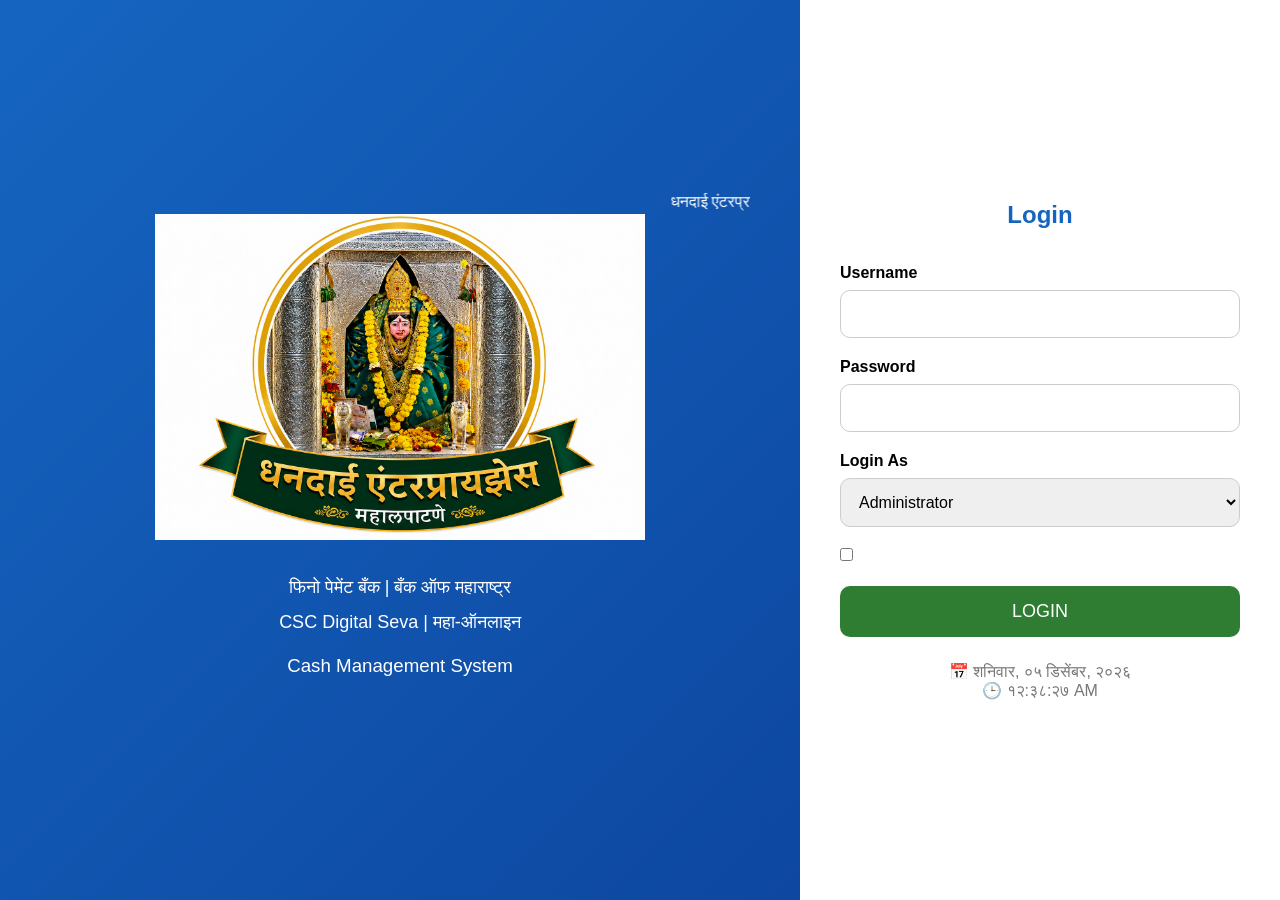
<file: index.html>
<!DOCTYPE html>
<html lang="en">

<head>

    <meta charset="UTF-8">

    <meta name="viewport"
          content="width=device-width, initial-scale=1.0">

    <title>
        DHANADAI ENTERPRISES | Login
    </title>

    <link rel="stylesheet" href="login.css">

    <link rel="stylesheet"
          href="https://cdnjs.cloudflare.com/ajax/libs/font-awesome/6.6.0/css/all.min.css">

</head>

<body>

<body>

<div class="login-container">

    <!-- Left Side -->

    <div class="left-panel">
	<marquee behavior="scroll" direction="left" scrollamount="5" style="color: white">
<strong style="color:white"></strong>
	
            
		धनदाई एंटरप्रायझेस Cash Management System Developed by Swara Software Technology

		</marquee>
        <!-- <img src="images/DhandaiLogo.png" class="logo"> -->
		

	

        

        <img src="images/DhandaiLogo.png"
             class="banner">
			 

        <p>

            फिनो पेमेंट बँक |

            बँक ऑफ  महाराष्ट्र 

       <br>CSC Digital Seva |

         महा-ऑनलाइन 
			<h3>Cash Management System</h3>

        </p>	

    </div>

    <!-- Right Side -->

    <div class="right-panel">

        <form id="loginForm">

            <h2>Login</h2>

            <div class="input-box">

                <label>Username</label>

                <input
                    id="username"
                    type="text">

            </div>

            <div class="input-box">

                <label>Password</label>

                <input
                    id="password"
                    type="password">

            </div>

            <div class="input-box">

                <label>Login As</label>

                <select id="role">

                    <option value="ADMIN">Administrator</option>

                    <option value="BANKING">Banking User</option>

                    <option value="CSC">CSC User</option>

                </select>

            </div>

            <div class="remember">

                <label>

                    <input  id="remember" type="checkbox">

                    Remember Me

                </label>

            </div>

            <button class="login-btn">

                LOGIN

            </button>

           <div id="loginError" class="login-error" style="display:none;"></div>

            <div id="currentDateTime"></div>

        </form>

    </div>


</div>

</body>

    <!-- <div class="login-card"> -->

        <!-- <div class="logo-section"> -->

            <!-- <!-- Replace with your logo --> 
            <!-- <img src="images/logo.png" -->
                 <!-- class="company-logo" -->
                 <!-- alt="Logo"> -->

            <!-- <h1> -->
                <!-- DHANADAI ENTERPRISES -->
            <!-- </h1> -->

            <!-- <p> -->
                <!-- Cash Management System -->
            <!-- </p> -->

            <!-- <span> -->
                <!-- Fino Payment Bank | -->
                <!-- Bank of Maharashtra | -->
                <!-- CSC | -->
                <!-- MahaOnline -->
            <!-- </span> -->

        <!-- </div> -->

        <!-- <form id="loginForm"> -->

            <!-- <div class="input-group"> -->

                <!-- <label> -->

                    <!-- <i class="fa fa-user"></i> -->

                    <!-- Username -->

                <!-- </label> -->

                <!-- <input -->
                        <!-- type="text" -->
                        <!-- id="username" -->
                        <!-- placeholder="Enter Username"> -->

            <!-- </div> -->

            <!-- <div class="input-group"> -->

                <!-- <label> -->

                    <!-- <i class="fa fa-lock"></i> -->

                    <!-- Password -->

                <!-- </label> -->

                <!-- <input -->
                        <!-- type="password" -->
                        <!-- id="password" -->
                        <!-- placeholder="Enter Password"> -->

            <!-- </div> -->

            <!-- <div class="input-group"> -->

                <!-- <label> -->

                    <!-- <i class="fa fa-user-shield"></i> -->

                    <!-- Login As -->

                <!-- </label> -->

                <!-- <select id="role"> -->

                    <!-- <option value="ADMIN"> -->
                        <!-- Administrator -->
                    <!-- </option> -->

                    <!-- <option value="BANKING"> -->
                        <!-- Banking User -->
                    <!-- </option> -->

                    <!-- <option value="CSC"> -->
                        <!-- CSC User -->
                    <!-- </option> -->

                <!-- </select> -->

            <!-- </div> -->

            <!-- <div class="remember"> -->

                <!-- <label> -->

                    <!-- <input -->
                            <!-- type="checkbox" -->
                            <!-- id="remember"> -->

                    <!-- Remember Me -->

                <!-- </label> -->

            <!-- </div> -->

            <!-- <button -->
                    <!-- type="submit" -->
                    <!-- class="login-btn"> -->

                <!-- <i class="fa fa-right-to-bracket"></i> -->

                <!-- LOGIN -->

            <!-- </button> -->

        <!-- </form> -->

        <!-- <div id="loginError" -->
             <!-- class="error-box"> -->

        <!-- </div> -->

        <!-- <div class="login-footer"> -->

            <!-- <p id="currentDateTime"> -->
                <!-- Loading... -->
            <!-- </p> -->

            <!-- <small> -->

                <!-- Version 1.0 -->

            <!-- </small> -->

        <!-- </div> -->

    <!-- </div> -->

<!-- </div> -->

<script src="login.js"></script>

</body>

</html>
</file>
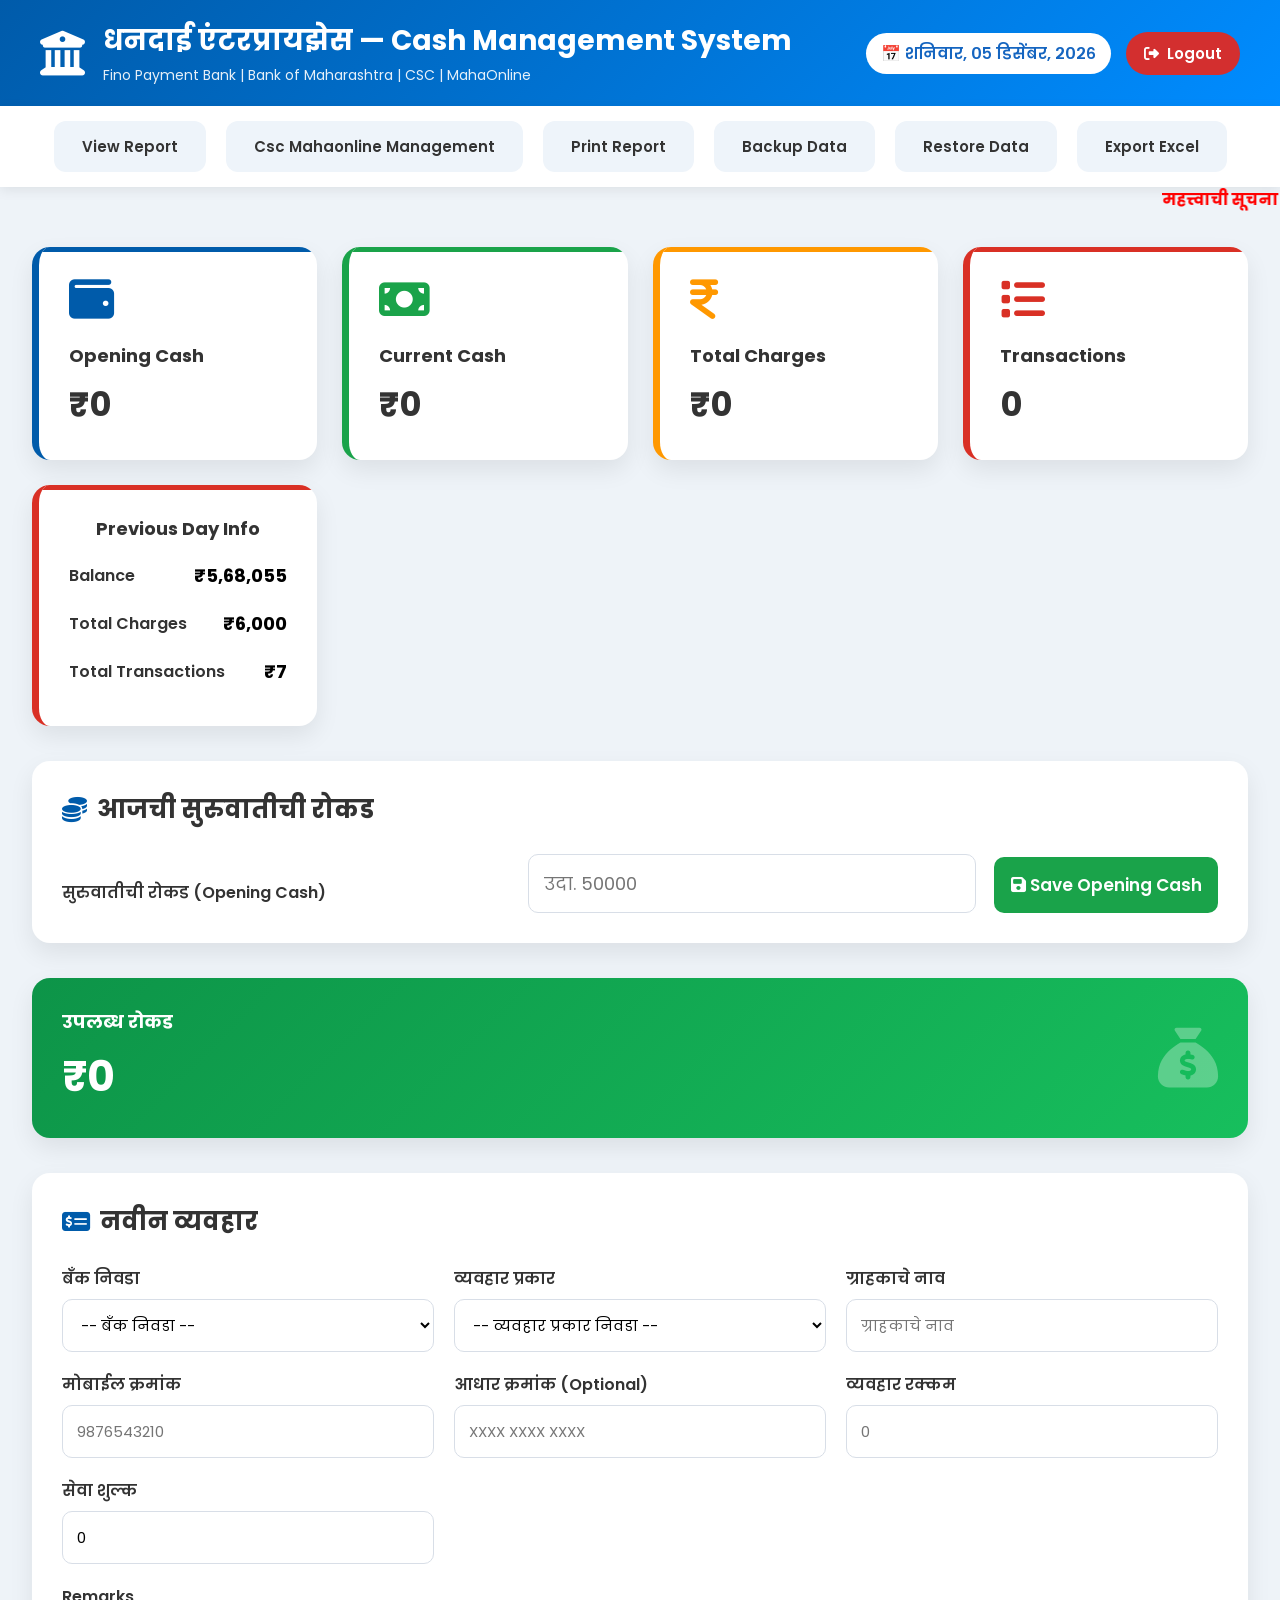
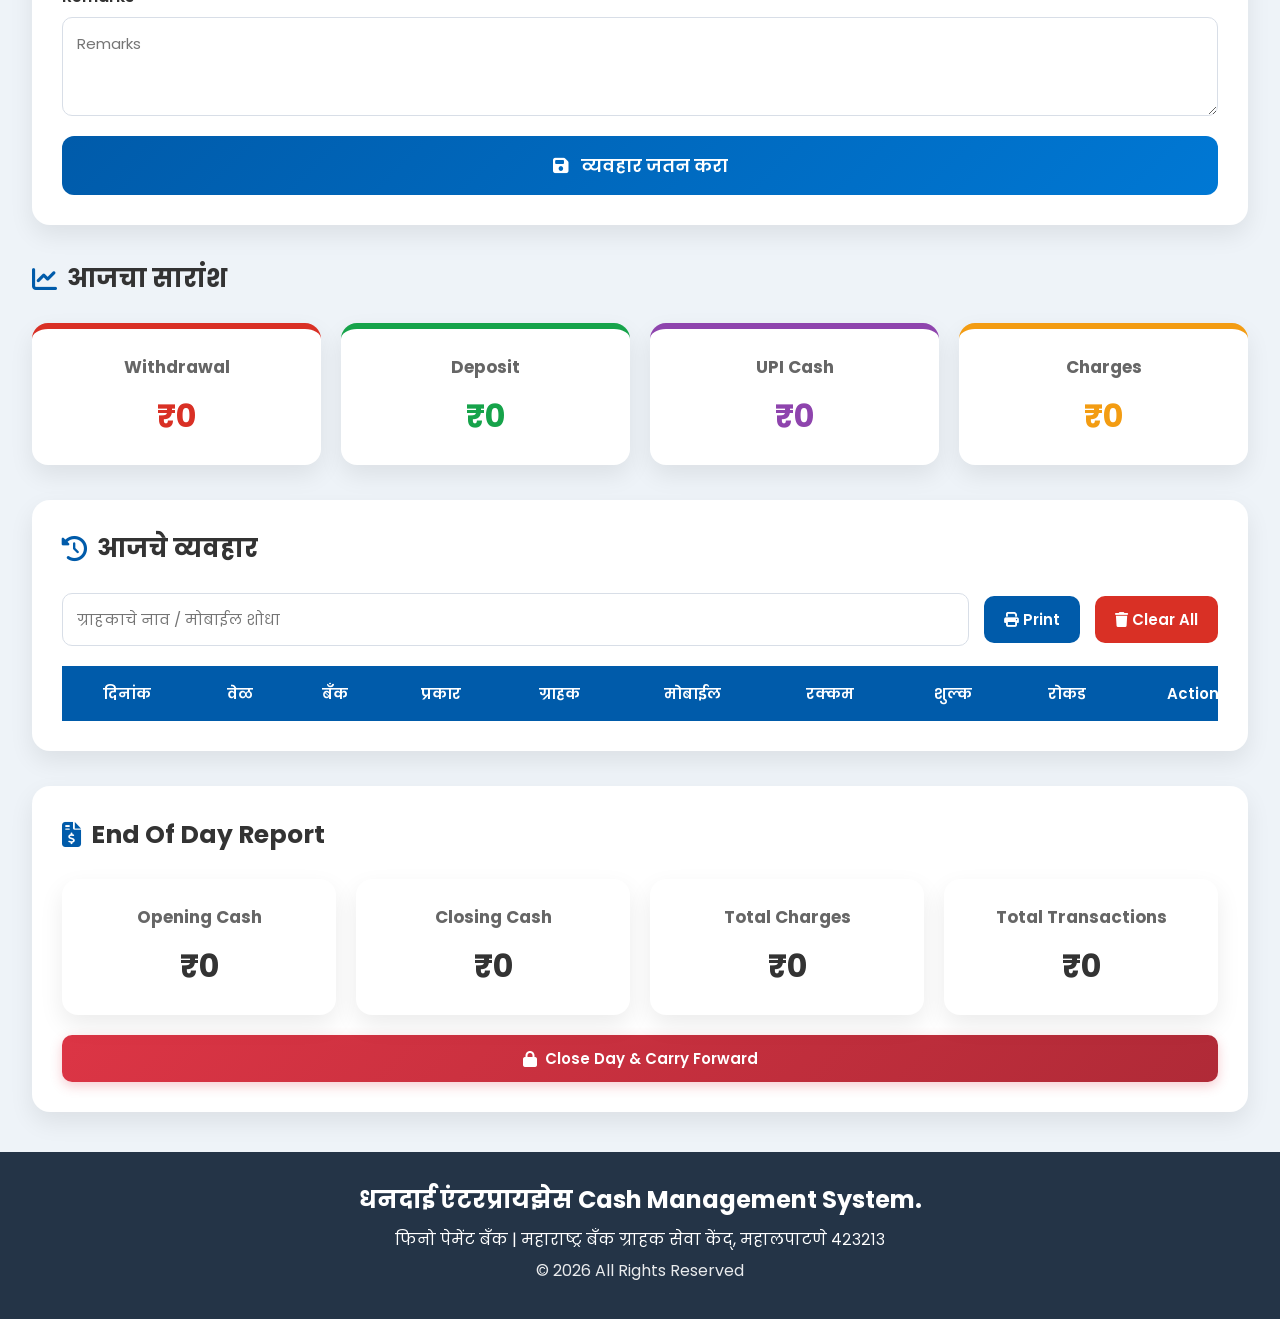
<file: bankTran.html>
<html lang="mr"><head>

    <meta charset="UTF-8">
    <meta http-equiv="X-UA-Compatible" content="IE=edge">

    <meta name="viewport" content="width=device-width, initial-scale=1.0">

    <title>
       
धनदाई एंटरप्रायझेस फिनो पेमेंट बँक Cash Management System
    </title>

    <!-- Font Awesome -->

    <link rel="stylesheet" href="https://cdnjs.cloudflare.com/ajax/libs/font-awesome/6.7.2/css/all.min.css">

    <!-- Google Font -->

    <link rel="preconnect" href="https://fonts.googleapis.com">

    <link rel="preconnect" href="https://fonts.gstatic.com" crossorigin="">

    <link href="https://fonts.googleapis.com/css2?family=Poppins:wght@300;400;500;600;700&amp;display=swap" rel="stylesheet">

    <!-- CSS -->

    <link rel="stylesheet" href="style.css">

</head>

<body>

<!--==============================
        HEADER
================================-->
<header class="top-header">

    <div class="logo">

        <i class="fa-solid fa-building-columns"></i>

        <div>


            <h1>धनदाई एंटरप्रायझेस — Cash Management System</h1>

            <p>Fino Payment Bank | Bank of Maharashtra | CSC | MahaOnline</p>

            <h1>




        </h1></div>

    </div>

    <div class="header-right">

        <span id="todayDate">📅 बुधवार, ०५ ऑगस्ट, २०२६</span>

        <button class="logout-btn" onclick="logout()">

            <i class="fa-solid fa-right-from-bracket"></i>

            Logout

        </button>

    </div>

</header>
<!-- <header class="top-header"> -->

    <!-- <div class="logo"> -->

        <!-- <i class="fa-solid fa-building-columns"></i> -->

        <!-- <div> -->

            <!-- <h1> -->
<!-- धनदाई एंटरप्रायझेस — Daily Cash Management System</h1> -->

            

        <!-- </div> -->

    <!-- </div> -->

    <!-- <div class="header-right"> -->

        <!-- <span id="todayDate"></span> -->
		 <!-- <a href="#" class="logout-btn" onclick="logout()"> -->
        <!-- <i class="fa-solid fa-right-from-bracket"></i> -->
        <!-- Logout -->
    <!-- </a> -->

    <!-- </div> -->

<!-- </header> -->

<!--==============================
        NAVIGATION
================================-->

<nav class="navbar">



<button id="viewReport" onclick="redirectReport()">
View Report
</button>

<button id="cscOnlineBtn" onclick="redirectReportcscMahaonline()">
Csc Mahaonline Management
</button>



<button id="printDailyReport">
Print Report
</button>

   <button id="exportBackup">
    Backup Data
</button>

<button id="importBackupBtn">
    Restore Data
</button>

<input type="file" id="importBackup" accept=".json" style="display:none">


<button id="exportExcel">
    Export Excel
</button>
    <!-- <button class="active"> -->
        <!-- <i class="fa fa-home"></i> -->
        <!-- Dashboard -->
    <!-- </button> -->

    <!-- <button> -->
        <!-- <i class="fa fa-money-bill-wave"></i> -->
        <!-- Transactions -->
    <!-- </button> -->

    <!-- <button> -->
        <!-- <i class="fa fa-chart-column"></i> -->
        <!-- Reports -->
    <!-- </button> -->

    <!-- <button> -->
        <!-- <i class="fa fa-gear"></i> -->
        <!-- Settings -->
    <!-- </button> -->

</nav>

<!--==============================
        DASHBOARD
================================-->
<marquee behavior="scroll" direction="left" scrollamount="5" style="color: red">
<strong style="color:red">महत्त्वाची सूचना 🌾</strong>
	दिवसअखेर (EOD) प्रक्रिया पूर्ण झाल्यानंतर CSC, महाऑनलाइन व बँकिंगमधील सर्व दैनिक व्यवहारांचा बॅकअप घेऊन सुरक्षितरीत्या जतन करावा.
       

		</marquee>
<section class="dashboard">

    <div class="card blue">

        <i class="fa fa-wallet"></i>

        <h3>Opening Cash</h3>

        <h2 id="openingCashCard">₹5,00,000</h2>

    </div>

    <div class="card green">

        <i class="fa fa-money-bill"></i>

        <h3>Current Cash</h3>

        <h2 id="currentCashCard">₹1,39,000</h2>

    </div>

       <!-- <div class="card orange"> -->

        <!-- <i class="fa fa-indian-rupee-sign"></i> -->

        <!-- <h3>Previous Day Total Charges</h3> -->
         <!-- <h1 id="previousDayCharges"> </h1> -->
        <!-- <h2 id="currentChargesCard"> -->
            <!-- ₹0 -->
        <!-- </h2> -->

    <!-- </div> -->
    <div class="card orange">

        <i class="fa fa-indian-rupee-sign"></i>

        <h3>Total Charges</h3>

        <h2 id="chargesCard">₹24,309</h2>

    </div>

    <div class="card red">

        <i class="fa fa-list"></i>

        <h3>Transactions</h3>

        <h2 id="transactionCount">49</h2>

    </div>
	<div class="card red">

    <h3 class="card-title">Previous Day Info</h3>

    <div class="info-row">
        <span class="label">Balance</span>
        <span class="value" id="previousDayCash">₹5,68,055</span>
    </div>

    <div class="info-row">
        <span class="label">Total Charges</span>
        <span class="value" id="carryForwardPrevdayCharges">₹6,000</span>
    </div>

    <div class="info-row">
        <span class="label">Total Transactions</span>
        <span class="value" id="PrevioustransactionCount">₹7</span>
    </div>

</div>
	 <!-- <div class="card red"> -->
        <!-- <span>Previous Day </span> -->
        <!-- Balance <h1 id="previousDayCash"> </h1> -->
       <!-- <br> -->
		<!-- <span>charges</span> -->
        <!-- <h1 id="previousDayCharges"> </h1> -->
        <!-- <h3>total Transactions</h3> -->

        <!-- <h2 id="PrevioustransactionCount"> -->
            <!-- 0 -->
        <!-- </h2> -->

    <!-- </div> -->

</section>

<!--==============================
        OPENING CASH
================================-->

<section class="opening-section">

    <div class="section-title">

        <i class="fa fa-coins"></i>

        <h2>
            आजची सुरुवातीची रोकड
        </h2>
		<!-- <div class="card"> -->
    <!-- <h3>मागील दिवसाची शिल्लक</h3> -->
    <!-- <h2 id="previousDayCash">₹0</h2> -->
<!-- </div>	 -->

    </div>

    <div class="opening-box">

      

        <!-- <input -->
            <!-- <!-- type="number" -->
            <!-- id="updateCash" -->
            <!-- placeholder=" update cashउदा. 50000">  -->
        <label>

            सुरुवातीची रोकड (Opening Cash)

        </label>

        <input type="number" id="openingCash" placeholder="उदा. 50000">

        <button id="saveOpeningCash">

            <i class="fa fa-save"></i>

            Save Opening Cash

        </button>

    </div>
	


</section>

<!--==============================
        LIVE CASH STATUS
================================-->

<section class="cash-status">

    <div class="status-box">

        <div>

            <h3>

                उपलब्ध रोकड

            </h3>

            <h1 id="liveCash">₹1,39,000</h1>

        </div>

        <i class="fa fa-sack-dollar"></i>

    </div>

</section>

<!--==============================
    NEXT PART STARTS HERE
    Transaction Form
================================-->
<!-- ===================================================
        TRANSACTION ENTRY
==================================================== -->

<section class="transaction-section">

    <div class="section-title">
        <i class="fa-solid fa-money-check-dollar"></i>
        <h2>नवीन व्यवहार</h2>
    </div>
	<div id="errorBox" class="error-box" style="display:none;"></div>
   <form id="application-form" novalidate="">
    <div class="transaction-form">

        <!-- Bank -->

        <div class="form-group">

            <label>
                बँक निवडा
            </label>

            <select id="bank" required="">
                 <option value="">-- बँक निवडा --</option>
                <option value="FINO">
                    Fino Payment Bank
                </option>

                <option value="BOM">
                    Bank of Maharashtra
                </option>	

            </select>

        </div>

        <!-- Transaction Type -->

        <div class="form-group">

            <label>

                व्यवहार प्रकार

            </label>

            <select id="transactionType" required="">

              <option value="">-- व्यवहार प्रकार निवडा --</option>
                <option value="withdrawal">
                    AEPS Withdrawal
                </option>

                <option value="deposit">
                    AEPS Deposit
                </option>

                <option value="upi">
                    UPI / PhonePe Cash
                </option>

                <option value="cashin">
                    Cash Deposit
                </option>

                <option value="cashout">
                    Cash Withdrawal
                </option>

            </select>

        </div>

        <!-- Customer Name -->

        <div class="form-group">

            <label>

                ग्राहकाचे नाव

            </label>

            <input type="text" id="customerName" placeholder="ग्राहकाचे नाव">

        </div>

        <!-- Mobile -->

        <div class="form-group">

            <label>

                मोबाईल क्रमांक

            </label>

            <input type="text" id="mobile" maxlength="10" placeholder="9876543210">

        </div>

        <!-- Aadhaar -->

        <div class="form-group">

            <label>

                आधार क्रमांक (Optional)

            </label>

            <input required="" type="text" id="aadhaar" maxlength="12" placeholder="XXXX XXXX XXXX">

        </div>

        <!-- Amount -->

        <div class="form-group">

            <label>

                व्यवहार रक्कम

            </label>

            <input type="number" id="amount" placeholder="0" required="">

        </div>

        <!-- Charge -->

        <div class="form-group">

            <label>

                सेवा शुल्क

            </label>

            <input type="number" id="charge" readonly="" value="0">

        </div>

        <!-- Remarks -->

        <div class="form-group full-width">

            <label>

                Remarks

            </label>

            <textarea id="remarks" rows="3" placeholder="Remarks"></textarea>

        </div>

        <!-- Save -->

        <div class="form-group full-width">

            <button id="saveTransactions">

                <i class="fa-solid fa-floppy-disk"></i>

                व्यवहार जतन करा

            </button>

        </div>

    </div>
</form>
</section>

<!-- ===================================================
        TODAY SUMMARY
==================================================== -->

<section class="summary-section">

    <div class="section-title">

        <i class="fa-solid fa-chart-line"></i>

        <h2>

            आजचा सारांश

        </h2>

    </div>

    <div class="summary-grid">

        <div class="summary-card withdrawal">

            <h4>

                Withdrawal

            </h4>

            <h2 id="totalWithdrawal">₹7,54,755</h2>

        </div>

        <div class="summary-card deposit">

            <h4>

                Deposit

            </h4>

            <h2 id="totalDeposit">₹7,66,805</h2>

        </div>

        <div class="summary-card upi">

            <h4>

                UPI Cash

            </h4>

            <h2 id="totalUPI">₹2,37,305</h2>

        </div>

        <div class="summary-card charges">

            <h4>

                Charges

            </h4>

            <h2 id="totalCharges">₹24,309</h2>

        </div>

    </div>

</section>

<!-- ===================================================
        PART 1C STARTS BELOW
        Transaction History
==================================================== -->
<!-- ===================================================
        TRANSACTION HISTORY
==================================================== -->

<section class="history-section">

    <div class="section-title">

        <i class="fa-solid fa-clock-rotate-left"></i>

        <h2>आजचे व्यवहार</h2>

    </div>

    <div class="table-actions">

        <input type="text" id="searchTransaction" placeholder="ग्राहकाचे नाव / मोबाईल शोधा">

        <button id="printReport">
            <i class="fa fa-print"></i>
            Print
        </button>

        <button id="clearTransactions">
            <i class="fa fa-trash"></i>
            Clear All
        </button>

    </div>

    <div class="table-responsive">

        <table id="transactionTable">

            <thead>

                <tr>

                     <th>दिनांक </th>
                    <th>वेळ</th>

                    <th>बँक</th>

                    <th>प्रकार</th>

                    <th>ग्राहक</th>

                    <th>मोबाईल</th>

                    <th>रक्कम</th>

                    <th>शुल्क</th>

                    <th>रोकड</th>

                    <th>Action</th>

                </tr>

            </thead>

            <tbody id="transactionBody"><tr>



<td>

31-07-2026

</td>
<td>

९:०९:०९ PM

</td>


<td>

<span class="badge badge-bom">

Bank of Maharashtra

</span>

</td>



<td>

Cash In

</td>



<td>

sandeep

</td>



<td>

8555555555

</td>



<td>

₹20,000

</td>



<td>

₹200

</td>



<td class="balance">

₹5,20,000

</td>


<td>

<button class="action-btn edit-btn" onclick="editTransaction(0)" disabled="">

    <i class="fa fa-edit"></i>

</button>

<button class="action-btn delete-btn" onclick="deleteTransaction(0)" disabled="">

    <i class="fa fa-trash"></i>

</button>

</td>


</tr><tr>



<td>

31-07-2026

</td>
<td>

९:०९:३७ PM

</td>


<td>

<span class="badge badge-bom">

Bank of Maharashtra

</span>

</td>



<td>

AEPS Withdrawal

</td>



<td>

sonali

</td>



<td>

8755555555

</td>



<td>

₹45,000

</td>



<td>

₹450

</td>



<td class="balance">

₹4,75,000

</td>


<td>

<button class="action-btn edit-btn" onclick="editTransaction(1)" disabled="">

    <i class="fa fa-edit"></i>

</button>

<button class="action-btn delete-btn" onclick="deleteTransaction(1)" disabled="">

    <i class="fa fa-trash"></i>

</button>

</td>


</tr><tr>



<td>

31-07-2026

</td>
<td>

९:११:३६ PM

</td>


<td>

<span class="badge badge-fino">

Fino Payment Bank

</span>

</td>



<td>

UPI Cash

</td>



<td>

test

</td>



<td>

7555555555

</td>



<td>

₹35,000

</td>



<td>

₹350

</td>



<td class="balance">

₹4,40,000

</td>


<td>

<button class="action-btn edit-btn" onclick="editTransaction(2)" disabled="">

    <i class="fa fa-edit"></i>

</button>

<button class="action-btn delete-btn" onclick="deleteTransaction(2)" disabled="">

    <i class="fa fa-trash"></i>

</button>

</td>


</tr><tr>



<td>

31-07-2026

</td>
<td>

१२:१८:३७ AM

</td>


<td>

<span class="badge badge-fino">

Fino Payment Bank

</span>

</td>



<td>

AEPS Withdrawal

</td>



<td>

kk

</td>



<td>

5555555555

</td>



<td>

₹5,000

</td>



<td>

₹50

</td>



<td class="balance">

₹4,35,000

</td>


<td>

<button class="action-btn edit-btn" onclick="editTransaction(3)" disabled="">

    <i class="fa fa-edit"></i>

</button>

<button class="action-btn delete-btn" onclick="deleteTransaction(3)" disabled="">

    <i class="fa fa-trash"></i>

</button>

</td>


</tr><tr>



<td>

31-07-2026

</td>
<td>

१२:१८:५७ AM

</td>


<td>

<span class="badge badge-bom">

Bank of Maharashtra

</span>

</td>



<td>

AEPS Withdrawal

</td>



<td>

kiran

</td>



<td>

8888888888

</td>



<td>

₹15,000

</td>



<td>

₹150

</td>



<td class="balance">

₹4,20,000

</td>


<td>

<button class="action-btn edit-btn" onclick="editTransaction(4)" disabled="">

    <i class="fa fa-edit"></i>

</button>

<button class="action-btn delete-btn" onclick="deleteTransaction(4)" disabled="">

    <i class="fa fa-trash"></i>

</button>

</td>


</tr><tr>



<td>

31-07-2026

</td>
<td>

१२:२५:५८ AM

</td>


<td>

<span class="badge badge-bom">

Bank of Maharashtra

</span>

</td>



<td>

AEPS Withdrawal

</td>



<td>

kirank

</td>



<td>

8555555555

</td>



<td>

₹45,000

</td>



<td>

₹450

</td>



<td class="balance">

₹3,75,000

</td>


<td>

<button class="action-btn edit-btn" onclick="editTransaction(5)" disabled="">

    <i class="fa fa-edit"></i>

</button>

<button class="action-btn delete-btn" onclick="deleteTransaction(5)" disabled="">

    <i class="fa fa-trash"></i>

</button>

</td>


</tr><tr>



<td>

31-07-2026

</td>
<td>

१२:३२:१३ AM

</td>


<td>

<span class="badge badge-fino">

Fino Payment Bank

</span>

</td>



<td>

AEPS Withdrawal

</td>



<td>

hhh

</td>



<td>

6888888888

</td>



<td>

₹50,000

</td>



<td>

₹500

</td>



<td class="balance">

₹3,25,000

</td>


<td>

<button class="action-btn edit-btn" onclick="editTransaction(6)" disabled="">

    <i class="fa fa-edit"></i>

</button>

<button class="action-btn delete-btn" onclick="deleteTransaction(6)" disabled="">

    <i class="fa fa-trash"></i>

</button>

</td>


</tr><tr>



<td>

01-08-2026

</td>
<td>

१२:३८:१० AM

</td>


<td>

<span class="badge badge-bom">

Bank of Maharashtra

</span>

</td>



<td>

AEPS Withdrawal

</td>



<td>

kiran

</td>



<td>

8555555555

</td>



<td>

₹25,000

</td>



<td>

₹250

</td>



<td class="balance">

₹3,00,000

</td>


<td>

<button class="action-btn edit-btn" onclick="editTransaction(7)" disabled="">

    <i class="fa fa-edit"></i>

</button>

<button class="action-btn delete-btn" onclick="deleteTransaction(7)" disabled="">

    <i class="fa fa-trash"></i>

</button>

</td>


</tr><tr>



<td>

01-08-2026

</td>
<td>

१२:४०:३० AM

</td>


<td>

<span class="badge badge-bom">

Bank of Maharashtra

</span>

</td>



<td>

AEPS Deposit

</td>



<td>

kran

</td>



<td>

5555555555

</td>



<td>

₹16,000

</td>



<td>

₹150

</td>



<td class="balance">

₹3,16,000

</td>


<td>

<button class="action-btn edit-btn" onclick="editTransaction(8)" disabled="">

    <i class="fa fa-edit"></i>

</button>

<button class="action-btn delete-btn" onclick="deleteTransaction(8)" disabled="">

    <i class="fa fa-trash"></i>

</button>

</td>


</tr><tr>



<td>

01-08-2026

</td>
<td>

१२:४२:४९ AM

</td>


<td>

<span class="badge badge-fino">

Fino Payment Bank

</span>

</td>



<td>

AEPS Withdrawal

</td>



<td>

sonali

</td>



<td>

4444444444

</td>



<td>

₹1,50,000

</td>



<td>

₹1,500

</td>



<td class="balance">

₹1,66,000

</td>


<td>

<button class="action-btn edit-btn" onclick="editTransaction(9)" disabled="">

    <i class="fa fa-edit"></i>

</button>

<button class="action-btn delete-btn" onclick="deleteTransaction(9)" disabled="">

    <i class="fa fa-trash"></i>

</button>

</td>


</tr><tr>



<td>

01-08-2026

</td>
<td>

१:०५:५६ AM

</td>


<td>

<span class="badge badge-fino">

Fino Payment Bank

</span>

</td>



<td>

AEPS Withdrawal

</td>



<td>

-

</td>



<td>

-

</td>



<td>

₹45,000

</td>



<td>

₹450

</td>



<td class="balance">

₹1,21,000

</td>


<td>

<button class="action-btn edit-btn" onclick="editTransaction(10)" disabled="">

    <i class="fa fa-edit"></i>

</button>

<button class="action-btn delete-btn" onclick="deleteTransaction(10)" disabled="">

    <i class="fa fa-trash"></i>

</button>

</td>


</tr><tr>



<td>

01-08-2026

</td>
<td>

१:११:२६ AM

</td>


<td>

<span class="badge badge-fino">

Fino Payment Bank

</span>

</td>



<td>

AEPS Withdrawal

</td>



<td>

-

</td>



<td>

-

</td>



<td>

₹12,000

</td>



<td>

₹120

</td>



<td class="balance">

₹1,09,000

</td>


<td>

<button class="action-btn edit-btn" onclick="editTransaction(11)" disabled="">

    <i class="fa fa-edit"></i>

</button>

<button class="action-btn delete-btn" onclick="deleteTransaction(11)" disabled="">

    <i class="fa fa-trash"></i>

</button>

</td>


</tr><tr>



<td>

01-08-2026

</td>
<td>

१:५१:१७ AM

</td>


<td>

<span class="badge badge-fino">

Fino Payment Bank

</span>

</td>



<td>

Cash In

</td>



<td>

-

</td>



<td>

-

</td>



<td>

₹15,005

</td>



<td>

₹150

</td>



<td class="balance">

₹1,24,005

</td>


<td>

<button class="action-btn edit-btn" onclick="editTransaction(12)" disabled="">

    <i class="fa fa-edit"></i>

</button>

<button class="action-btn delete-btn" onclick="deleteTransaction(12)" disabled="">

    <i class="fa fa-trash"></i>

</button>

</td>


</tr><tr>



<td>

01-08-2026

</td>
<td>

२:२२:५० AM

</td>


<td>

<span class="badge badge-fino">

Fino Payment Bank

</span>

</td>



<td>

AEPS Withdrawal

</td>



<td>

fdfdf

</td>



<td>

-

</td>



<td>

₹1,500

</td>



<td>

₹15

</td>



<td class="balance">

₹1,22,505

</td>


<td>

<button class="action-btn edit-btn" onclick="editTransaction(13)" disabled="">

    <i class="fa fa-edit"></i>

</button>

<button class="action-btn delete-btn" onclick="deleteTransaction(13)" disabled="">

    <i class="fa fa-trash"></i>

</button>

</td>


</tr><tr>



<td>

01-08-2026

</td>
<td>

१२:३९:५६ PM

</td>


<td>

<span class="badge badge-fino">

Fino Payment Bank

</span>

</td>



<td>

AEPS Deposit

</td>



<td>

kiran

</td>



<td>

8888888888

</td>



<td>

₹50,000

</td>



<td>

₹500

</td>



<td class="balance">

₹1,72,505

</td>


<td>

<button class="action-btn edit-btn" onclick="editTransaction(14)" disabled="">

    <i class="fa fa-edit"></i>

</button>

<button class="action-btn delete-btn" onclick="deleteTransaction(14)" disabled="">

    <i class="fa fa-trash"></i>

</button>

</td>


</tr><tr>



<td>

01-08-2026

</td>
<td>

२:४१:२६ PM

</td>


<td>

<span class="badge badge-fino">

Fino Payment Bank

</span>

</td>



<td>

AEPS Withdrawal

</td>



<td>

kirsn

</td>



<td>

8888888888

</td>



<td>

₹50,000

</td>



<td>

₹500

</td>



<td class="balance">

₹1,22,505

</td>


<td>

<button class="action-btn edit-btn" onclick="editTransaction(15)" disabled="">

    <i class="fa fa-edit"></i>

</button>

<button class="action-btn delete-btn" onclick="deleteTransaction(15)" disabled="">

    <i class="fa fa-trash"></i>

</button>

</td>


</tr><tr>



<td>

01-08-2026

</td>
<td>

२:४३:०१ PM

</td>


<td>

<span class="badge badge-fino">

Fino Payment Bank

</span>

</td>



<td>

AEPS Deposit

</td>



<td>

-

</td>



<td>

-

</td>



<td>

₹4,93,000

</td>



<td>

₹4,930

</td>



<td class="balance">

₹6,15,505

</td>


<td>

<button class="action-btn edit-btn" onclick="editTransaction(16)" disabled="">

    <i class="fa fa-edit"></i>

</button>

<button class="action-btn delete-btn" onclick="deleteTransaction(16)" disabled="">

    <i class="fa fa-trash"></i>

</button>

</td>


</tr><tr>



<td>

01-08-2026

</td>
<td>

२:४९:२७ PM

</td>


<td>

<span class="badge badge-fino">

Fino Payment Bank

</span>

</td>



<td>

AEPS Withdrawal

</td>



<td>

sonali

</td>



<td>

5555555555

</td>



<td>

₹50,000

</td>



<td>

₹500

</td>



<td class="balance">

₹5,65,505

</td>


<td>

<button class="action-btn edit-btn" onclick="editTransaction(17)" disabled="">

    <i class="fa fa-edit"></i>

</button>

<button class="action-btn delete-btn" onclick="deleteTransaction(17)" disabled="">

    <i class="fa fa-trash"></i>

</button>

</td>


</tr><tr>



<td>

01-08-2026

</td>
<td>

२:५०:०३ PM

</td>


<td>

<span class="badge badge-fino">

Fino Payment Bank

</span>

</td>



<td>

AEPS Deposit

</td>



<td>

-

</td>



<td>

-

</td>



<td>

₹1,00,000

</td>



<td>

₹1,000

</td>



<td class="balance">

₹6,65,505

</td>


<td>

<button class="action-btn edit-btn" onclick="editTransaction(18)" disabled="">

    <i class="fa fa-edit"></i>

</button>

<button class="action-btn delete-btn" onclick="deleteTransaction(18)" disabled="">

    <i class="fa fa-trash"></i>

</button>

</td>


</tr><tr>



<td>

01-08-2026

</td>
<td>

११:३०:२५ PM

</td>


<td>

<span class="badge badge-fino">

Fino Payment Bank

</span>

</td>



<td>

AEPS Withdrawal

</td>



<td>

-

</td>



<td>

-

</td>



<td>

₹45,000

</td>



<td>

₹450

</td>



<td class="balance">

₹6,20,505

</td>


<td>

<button class="action-btn edit-btn" onclick="editTransaction(19)" disabled="">

    <i class="fa fa-edit"></i>

</button>

<button class="action-btn delete-btn" onclick="deleteTransaction(19)" disabled="">

    <i class="fa fa-trash"></i>

</button>

</td>


</tr><tr>



<td>

02-08-2026

</td>
<td>

१:२४:२६ AM

</td>


<td>

<span class="badge badge-fino">

Fino Payment Bank

</span>

</td>



<td>

AEPS Withdrawal

</td>



<td>

kiran

</td>



<td>

8555555555

</td>



<td>

₹5,000

</td>



<td>

₹50

</td>



<td class="balance">

₹6,15,505

</td>


<td>

<button class="action-btn edit-btn" onclick="editTransaction(20)" disabled="">

    <i class="fa fa-edit"></i>

</button>

<button class="action-btn delete-btn" onclick="deleteTransaction(20)" disabled="">

    <i class="fa fa-trash"></i>

</button>

</td>


</tr><tr>



<td>

02-08-2026

</td>
<td>

१:२४:४१ AM

</td>


<td>

<span class="badge badge-bom">

Bank of Maharashtra

</span>

</td>



<td>

AEPS Deposit

</td>



<td>

sonali

</td>



<td>

4444444444

</td>



<td>

₹2,500

</td>



<td>

₹25

</td>



<td class="balance">

₹6,18,005

</td>


<td>

<button class="action-btn edit-btn" onclick="editTransaction(21)" disabled="">

    <i class="fa fa-edit"></i>

</button>

<button class="action-btn delete-btn" onclick="deleteTransaction(21)" disabled="">

    <i class="fa fa-trash"></i>

</button>

</td>


</tr><tr>



<td>

03-08-2026

</td>
<td>

४:०१:०९ PM

</td>


<td>

<span class="badge badge-fino">

Fino Payment Bank

</span>

</td>



<td>

AEPS Withdrawal

</td>



<td>

kiran

</td>



<td>

9555555555

</td>



<td>

₹10,000

</td>



<td>

₹100

</td>



<td class="balance">

₹6,08,005

</td>


<td>

<button class="action-btn edit-btn" onclick="editTransaction(22)" disabled="">

    <i class="fa fa-edit"></i>

</button>

<button class="action-btn delete-btn" onclick="deleteTransaction(22)" disabled="">

    <i class="fa fa-trash"></i>

</button>

</td>


</tr><tr>



<td>

03-08-2026

</td>
<td>

४:०८:१३ PM

</td>


<td>

<span class="badge badge-fino">

Fino Payment Bank

</span>

</td>



<td>

AEPS Withdrawal

</td>



<td>

pavankk

</td>



<td>

9555555555

</td>



<td>

₹50,000

</td>



<td>

₹500

</td>



<td class="balance">

₹5,58,005

</td>


<td>

<button class="action-btn edit-btn" onclick="editTransaction(23)" disabled="">

    <i class="fa fa-edit"></i>

</button>

<button class="action-btn delete-btn" onclick="deleteTransaction(23)" disabled="">

    <i class="fa fa-trash"></i>

</button>

</td>


</tr><tr>



<td>

03-08-2026

</td>
<td>

४:०९:०८ PM

</td>


<td>

<span class="badge badge-fino">

Fino Payment Bank

</span>

</td>



<td>

AEPS Deposit

</td>



<td>

sachin

</td>



<td>

8555555555

</td>



<td>

₹5,000

</td>



<td>

₹50

</td>



<td class="balance">

₹5,63,005

</td>


<td>

<button class="action-btn edit-btn" onclick="editTransaction(24)" disabled="">

    <i class="fa fa-edit"></i>

</button>

<button class="action-btn delete-btn" onclick="deleteTransaction(24)" disabled="">

    <i class="fa fa-trash"></i>

</button>

</td>


</tr><tr>



<td>

03-08-2026

</td>
<td>

४:१२:४८ PM

</td>


<td>

<span class="badge badge-fino">

Fino Payment Bank

</span>

</td>



<td>

AEPS Deposit

</td>



<td>

sachin

</td>



<td>

5555555555

</td>



<td>

₹50,000

</td>



<td>

₹500

</td>



<td class="balance">

₹6,13,005

</td>


<td>

<button class="action-btn edit-btn" onclick="editTransaction(25)" disabled="">

    <i class="fa fa-edit"></i>

</button>

<button class="action-btn delete-btn" onclick="deleteTransaction(25)" disabled="">

    <i class="fa fa-trash"></i>

</button>

</td>


</tr><tr>



<td>

03-08-2026

</td>
<td>

४:३८:३६ PM

</td>


<td>

<span class="badge badge-bom">

Bank of Maharashtra

</span>

</td>



<td>

Cash In

</td>



<td>

kiyash

</td>



<td>

9555555555

</td>



<td>

₹5,000

</td>



<td>

₹50

</td>



<td class="balance">

₹6,18,005

</td>


<td>

<button class="action-btn edit-btn" onclick="editTransaction(26)" disabled="">

    <i class="fa fa-edit"></i>

</button>

<button class="action-btn delete-btn" onclick="deleteTransaction(26)" disabled="">

    <i class="fa fa-trash"></i>

</button>

</td>


</tr><tr>



<td>

03-08-2026

</td>
<td>

४:३९:२३ PM

</td>


<td>

<span class="badge badge-bom">

Bank of Maharashtra

</span>

</td>



<td>

Cash In

</td>



<td>

-

</td>



<td>

-

</td>



<td>

₹75,000

</td>



<td>

₹750

</td>



<td class="balance">

₹6,93,005

</td>


<td>

<button class="action-btn edit-btn" onclick="editTransaction(27)" disabled="">

    <i class="fa fa-edit"></i>

</button>

<button class="action-btn delete-btn" onclick="deleteTransaction(27)" disabled="">

    <i class="fa fa-trash"></i>

</button>

</td>


</tr><tr>



<td>

03-08-2026

</td>
<td>

४:४०:४३ PM

</td>


<td>

<span class="badge badge-bom">

Bank of Maharashtra

</span>

</td>



<td>

Cash Out

</td>



<td>

-

</td>



<td>

-

</td>



<td>

₹750

</td>



<td>

₹75

</td>



<td class="balance">

₹6,92,255

</td>


<td>

<button class="action-btn edit-btn" onclick="editTransaction(28)" disabled="">

    <i class="fa fa-edit"></i>

</button>

<button class="action-btn delete-btn" onclick="deleteTransaction(28)" disabled="">

    <i class="fa fa-trash"></i>

</button>

</td>


</tr><tr>



<td>

03-08-2026

</td>
<td>

४:४३:४४ PM

</td>


<td>

<span class="badge badge-fino">

Fino Payment Bank

</span>

</td>



<td>

Cash In

</td>



<td>

-

</td>



<td>

-

</td>



<td>

₹50,000

</td>



<td>

₹500

</td>



<td class="balance">

₹7,42,255

</td>


<td>

<button class="action-btn edit-btn" onclick="editTransaction(29)" disabled="">

    <i class="fa fa-edit"></i>

</button>

<button class="action-btn delete-btn" onclick="deleteTransaction(29)" disabled="">

    <i class="fa fa-trash"></i>

</button>

</td>


</tr><tr>



<td>

03-08-2026

</td>
<td>

४:४५:१५ PM

</td>


<td>

<span class="badge badge-bom">

Bank of Maharashtra

</span>

</td>



<td>

Cash Out

</td>



<td>

-

</td>



<td>

-

</td>



<td>

₹1,00,000

</td>



<td>

₹1,000

</td>



<td class="balance">

₹6,42,255

</td>


<td>

<button class="action-btn edit-btn" onclick="editTransaction(30)" disabled="">

    <i class="fa fa-edit"></i>

</button>

<button class="action-btn delete-btn" onclick="deleteTransaction(30)" disabled="">

    <i class="fa fa-trash"></i>

</button>

</td>


</tr><tr>



<td>

03-08-2026

</td>
<td>

४:४५:३६ PM

</td>


<td>

<span class="badge badge-bom">

Bank of Maharashtra

</span>

</td>



<td>

Cash Out

</td>



<td>

-

</td>



<td>

-

</td>



<td>

₹1,00,000

</td>



<td>

₹1,000

</td>



<td class="balance">

₹5,42,255

</td>


<td>

<button class="action-btn edit-btn" onclick="editTransaction(31)" disabled="">

    <i class="fa fa-edit"></i>

</button>

<button class="action-btn delete-btn" onclick="deleteTransaction(31)" disabled="">

    <i class="fa fa-trash"></i>

</button>

</td>


</tr><tr>



<td>

03-08-2026

</td>
<td>

४:४५:५६ PM

</td>


<td>

<span class="badge badge-bom">

Bank of Maharashtra

</span>

</td>



<td>

Cash In

</td>



<td>

-

</td>



<td>

-

</td>



<td>

₹50,000

</td>



<td>

₹500

</td>



<td class="balance">

₹5,92,255

</td>


<td>

<button class="action-btn edit-btn" onclick="editTransaction(32)" disabled="">

    <i class="fa fa-edit"></i>

</button>

<button class="action-btn delete-btn" onclick="deleteTransaction(32)" disabled="">

    <i class="fa fa-trash"></i>

</button>

</td>


</tr><tr>



<td>

03-08-2026

</td>
<td>

४:४६:२६ PM

</td>


<td>

<span class="badge badge-bom">

Bank of Maharashtra

</span>

</td>



<td>

UPI Cash

</td>



<td>

-

</td>



<td>

-

</td>



<td>

₹50,000

</td>



<td>

₹500

</td>



<td class="balance">

₹5,42,255

</td>


<td>

<button class="action-btn edit-btn" onclick="editTransaction(33)" disabled="">

    <i class="fa fa-edit"></i>

</button>

<button class="action-btn delete-btn" onclick="deleteTransaction(33)" disabled="">

    <i class="fa fa-trash"></i>

</button>

</td>


</tr><tr>



<td>

03-08-2026

</td>
<td>

४:४६:४८ PM

</td>


<td>

<span class="badge badge-bom">

Bank of Maharashtra

</span>

</td>



<td>

UPI Cash

</td>



<td>

-

</td>



<td>

-

</td>



<td>

₹2,000

</td>



<td>

₹20

</td>



<td class="balance">

₹5,40,255

</td>


<td>

<button class="action-btn edit-btn" onclick="editTransaction(34)" disabled="">

    <i class="fa fa-edit"></i>

</button>

<button class="action-btn delete-btn" onclick="deleteTransaction(34)" disabled="">

    <i class="fa fa-trash"></i>

</button>

</td>


</tr><tr>



<td>

03-08-2026

</td>
<td>

४:४७:२२ PM

</td>


<td>

<span class="badge badge-bom">

Bank of Maharashtra

</span>

</td>



<td>

AEPS Withdrawal

</td>



<td>

-

</td>



<td>

-

</td>



<td>

₹305

</td>



<td>

₹3

</td>



<td class="balance">

₹5,39,950

</td>


<td>

<button class="action-btn edit-btn" onclick="editTransaction(35)" disabled="">

    <i class="fa fa-edit"></i>

</button>

<button class="action-btn delete-btn" onclick="deleteTransaction(35)" disabled="">

    <i class="fa fa-trash"></i>

</button>

</td>


</tr><tr>



<td>

03-08-2026

</td>
<td>

४:४७:३८ PM

</td>


<td>

<span class="badge badge-bom">

Bank of Maharashtra

</span>

</td>



<td>

AEPS Deposit

</td>



<td>

-

</td>



<td>

-

</td>



<td>

₹305

</td>



<td>

₹3

</td>



<td class="balance">

₹5,40,255

</td>


<td>

<button class="action-btn edit-btn" onclick="editTransaction(36)" disabled="">

    <i class="fa fa-edit"></i>

</button>

<button class="action-btn delete-btn" onclick="deleteTransaction(36)" disabled="">

    <i class="fa fa-trash"></i>

</button>

</td>


</tr><tr>



<td>

03-08-2026

</td>
<td>

४:४७:५१ PM

</td>


<td>

<span class="badge badge-bom">

Bank of Maharashtra

</span>

</td>



<td>

Cash Out

</td>



<td>

-

</td>



<td>

-

</td>



<td>

₹305

</td>



<td>

₹3

</td>



<td class="balance">

₹5,39,950

</td>


<td>

<button class="action-btn edit-btn" onclick="editTransaction(37)" disabled="">

    <i class="fa fa-edit"></i>

</button>

<button class="action-btn delete-btn" onclick="deleteTransaction(37)" disabled="">

    <i class="fa fa-trash"></i>

</button>

</td>


</tr><tr>



<td>

03-08-2026

</td>
<td>

४:४८:०५ PM

</td>


<td>

<span class="badge badge-bom">

Bank of Maharashtra

</span>

</td>



<td>

Cash In

</td>



<td>

-

</td>



<td>

-

</td>



<td>

₹305

</td>



<td>

₹3

</td>



<td class="balance">

₹5,40,255

</td>


<td>

<button class="action-btn edit-btn" onclick="editTransaction(38)" disabled="">

    <i class="fa fa-edit"></i>

</button>

<button class="action-btn delete-btn" onclick="deleteTransaction(38)" disabled="">

    <i class="fa fa-trash"></i>

</button>

</td>


</tr><tr>



<td>

03-08-2026

</td>
<td>

४:४८:१८ PM

</td>


<td>

<span class="badge badge-bom">

Bank of Maharashtra

</span>

</td>



<td>

UPI Cash

</td>



<td>

-

</td>



<td>

-

</td>



<td>

₹305

</td>



<td>

₹3

</td>



<td class="balance">

₹5,39,950

</td>


<td>

<button class="action-btn edit-btn" onclick="editTransaction(39)" disabled="">

    <i class="fa fa-edit"></i>

</button>

<button class="action-btn delete-btn" onclick="deleteTransaction(39)" disabled="">

    <i class="fa fa-trash"></i>

</button>

</td>


</tr><tr>



<td>

04-08-2026

</td>
<td>

१२:३५:५० PM

</td>


<td>

<span class="badge badge-fino">

Fino Payment Bank

</span>

</td>



<td>

AEPS Withdrawal

</td>



<td>

-

</td>



<td>

-

</td>



<td>

₹5,000

</td>



<td>

₹50

</td>



<td class="balance">

₹5,34,950

</td>


<td>

<button class="action-btn edit-btn" onclick="editTransaction(40)" disabled="">

    <i class="fa fa-edit"></i>

</button>

<button class="action-btn delete-btn" onclick="deleteTransaction(40)" disabled="">

    <i class="fa fa-trash"></i>

</button>

</td>


</tr><tr>



<td>

04-08-2026

</td>
<td>

१२:३६:२२ PM

</td>


<td>

<span class="badge badge-bom">

Bank of Maharashtra

</span>

</td>



<td>

AEPS Withdrawal

</td>



<td>

-

</td>



<td>

-

</td>



<td>

₹95,000

</td>



<td>

₹950

</td>



<td class="balance">

₹4,39,950

</td>


<td>

<button class="action-btn edit-btn" onclick="editTransaction(41)" disabled="">

    <i class="fa fa-edit"></i>

</button>

<button class="action-btn delete-btn" onclick="deleteTransaction(41)" disabled="">

    <i class="fa fa-trash"></i>

</button>

</td>


</tr><tr>



<td>

04-08-2026

</td>
<td>

१:४३:५६ PM

</td>


<td>

<span class="badge badge-fino">

Fino Payment Bank

</span>

</td>



<td>

UPI Cash

</td>



<td>

-

</td>



<td>

-

</td>



<td>

₹1,50,000

</td>



<td>

₹1,500

</td>



<td class="balance">

₹2,89,950

</td>


<td>

<button class="action-btn edit-btn" onclick="editTransaction(42)" disabled="">

    <i class="fa fa-edit"></i>

</button>

<button class="action-btn delete-btn" onclick="deleteTransaction(42)" disabled="">

    <i class="fa fa-trash"></i>

</button>

</td>


</tr><tr>



<td>

04-08-2026

</td>
<td>

२:२२:२९ PM

</td>


<td>

<span class="badge badge-fino">

Fino Payment Bank

</span>

</td>



<td>

AEPS Deposit

</td>



<td>

-

</td>



<td>

-

</td>



<td>

₹50,000

</td>



<td>

₹500

</td>



<td class="balance">

₹3,39,950

</td>


<td>

<button class="action-btn edit-btn" onclick="editTransaction(43)" disabled="">

    <i class="fa fa-edit"></i>

</button>

<button class="action-btn delete-btn" onclick="deleteTransaction(43)" disabled="">

    <i class="fa fa-trash"></i>

</button>

</td>


</tr><tr>



<td>

04-08-2026

</td>
<td>

२:२२:४२ PM

</td>


<td>

<span class="badge badge-fino">

Fino Payment Bank

</span>

</td>



<td>

AEPS Withdrawal

</td>



<td>

-

</td>



<td>

-

</td>



<td>

₹50,000

</td>



<td>

₹500

</td>



<td class="balance">

₹2,89,950

</td>


<td>

<button class="action-btn edit-btn" onclick="editTransaction(44)" disabled="">

    <i class="fa fa-edit"></i>

</button>

<button class="action-btn delete-btn" onclick="deleteTransaction(44)" disabled="">

    <i class="fa fa-trash"></i>

</button>

</td>


</tr><tr>



<td>

04-08-2026

</td>
<td>

२:३४:२१ PM

</td>


<td>

<span class="badge badge-bom">

Bank of Maharashtra

</span>

</td>



<td>

Cash Out

</td>



<td>

-

</td>



<td>

-

</td>



<td>

₹2,00,000

</td>



<td>

₹2,000

</td>



<td class="balance">

₹89,950

</td>


<td>

<button class="action-btn edit-btn" onclick="editTransaction(45)" disabled="">

    <i class="fa fa-edit"></i>

</button>

<button class="action-btn delete-btn" onclick="deleteTransaction(45)" disabled="">

    <i class="fa fa-trash"></i>

</button>

</td>


</tr><tr>



<td>

04-08-2026

</td>
<td>

२:३४:३४ PM

</td>


<td>

<span class="badge badge-bom">

Bank of Maharashtra

</span>

</td>



<td>

Cash In

</td>



<td>

-

</td>



<td>

-

</td>



<td>

₹50,000

</td>



<td>

₹500

</td>



<td class="balance">

₹1,39,950

</td>


<td>

<button class="action-btn edit-btn" onclick="editTransaction(46)" disabled="">

    <i class="fa fa-edit"></i>

</button>

<button class="action-btn delete-btn" onclick="deleteTransaction(46)" disabled="">

    <i class="fa fa-trash"></i>

</button>

</td>


</tr><tr>



<td>

05-08-2026

</td>
<td>

१०:१३:३१ AM

</td>


<td>

<span class="badge badge-fino">

Fino Payment Bank

</span>

</td>



<td>

AEPS Withdrawal

</td>



<td>

-

</td>



<td>

-

</td>



<td>

₹500

</td>



<td>

₹5

</td>



<td class="balance">

₹1,39,450

</td>


<td>

<button class="action-btn edit-btn" onclick="editTransaction(47)" disabled="">

    <i class="fa fa-edit"></i>

</button>

<button class="action-btn delete-btn" onclick="deleteTransaction(47)" disabled="">

    <i class="fa fa-trash"></i>

</button>

</td>


</tr><tr>



<td>

05-08-2026

</td>
<td>

१०:१३:४४ AM

</td>


<td>

<span class="badge badge-bom">

Bank of Maharashtra

</span>

</td>



<td>

AEPS Withdrawal

</td>



<td>

-

</td>



<td>

-

</td>



<td>

₹450

</td>



<td>

₹4

</td>



<td class="balance">

₹1,39,000

</td>


<td>

<button class="action-btn edit-btn" onclick="editTransaction(48)" disabled="">

    <i class="fa fa-edit"></i>

</button>

<button class="action-btn delete-btn" onclick="deleteTransaction(48)" disabled="">

    <i class="fa fa-trash"></i>

</button>

</td>


</tr></tbody>

        </table>

    </div>

</section>


<!-- ===================================================
        END OF DAY SUMMARY
==================================================== -->

<section class="eod-section">

    <div class="section-title">

        <i class="fa-solid fa-file-invoice-dollar"></i>

        <h2>End Of Day Report</h2>

    </div>

    <div class="summary-grid">

        <div class="summary-card">

            <h4>Opening Cash</h4>

            <h2 id="eodOpening">₹5,00,000</h2>

        </div>

        <div class="summary-card">

            <h4>Closing Cash</h4>

            <h2 id="eodClosing">₹1,39,000</h2>

        </div>

        <div class="summary-card">

            <h4>Total Charges</h4>

            <h2 id="eodCharges">₹24,309</h2>

        </div>

        <div class="summary-card">

            <h4>Total Transactions</h4>

            <h2 id="eodTransactions">₹49</h2>

        </div>
		<!-- EOD CLOSE BUTTON -->

    <div class="form-group full-width">


        <button type="button" id="closeDayBtn" class="danger-btn">


            <i class="fa-solid fa-lock"></i>


            Close Day &amp; Carry Forward


        </button>


    </div>

    </div>

</section>


<!-- ===================================================
        EDIT TRANSACTION MODAL
==================================================== -->

<div class="modal" id="editModal">

    <div class="modal-content">

        <div class="modal-header">

            <h2>

                Edit Transaction

            </h2>

            <span class="close" id="editcloseModal">

                ×

            </span>

        </div>

        <div class="modal-body">

            <input type="hidden" id="editIndex">

            <label>

                Customer Name

            </label>

            <input type="text" id="editCustomer">

            <label>

                Mobile

            </label>

            <input type="text" id="editMobile">

            <label>

                Amount

            </label>

            <input type="number" id="editAmount">

            <label>

                Charge

            </label>

            <input type="number" id="editCharge">

            <label>

                Remarks

            </label>

            <textarea id="editRemarks" rows="3"></textarea>

        </div>

        <div class="modal-footer">

            <button id="updateTransaction">

                Update

            </button>

            <button id="cancelEdit">

                Cancel

            </button>

        </div>

    </div>

</div>


<!-- ===================================================
        FOOTER
==================================================== -->

<footer>

    <div class="footer-content">

        <h3>

            
धनदाई एंटरप्रायझेस Cash Management System.

        </h3>

       
फिनो पेमेंट बँक |
        महाराष्ट्र बँक ग्राहक सेवा  केंद्, महालपाटणे ४२३२१३

        

        <p>

            © 2026 All Rights Reserved  

        </p>

    </div>

</footer>


<!-- ===================================================
        JAVASCRIPT FILE
==================================================== -->

<script src="app.js"></script>



</body></html>
</file>
<file: login.css>
*{
    margin:0;
    padding:0;
    box-sizing:border-box;
    font-family:Segoe UI,Tahoma,Geneva,Verdana,sans-serif;
}

/* body{ */

    /* min-height:100vh; */

    /* display:flex; */

    /* justify-content:center; */

    /* align-items:center; */

    /* background:linear-gradient(135deg,#0d47a1,#1976d2,#42a5f5); */

    /* overflow:hidden; */

/* } */

.overlay{

    width:100%;

    display:flex;

    justify-content:center;

    align-items:center;

    padding:25px;

}

.login-card{

    width:420px;

    max-width:100%;

    background:rgba(255,255,255,.15);

    backdrop-filter:blur(15px);

    border-radius:20px;

    padding:35px;

    box-shadow:0 15px 40px rgba(0,0,0,.35);

    border:1px solid rgba(255,255,255,.3);

}

.logo-section{

    text-align:center;

    margin-bottom:25px;

}

.company-logo{

    width:90px;

    height:90px;

    border-radius:50%;

    background:#fff;

    object-fit:contain;

    padding:8px;

    margin-bottom:15px;

}

.logo-section h1{

    color:#fff;

    font-size:28px;

    margin-bottom:5px;

}

.logo-section p{

    color:#f5f5f5;

    font-weight:600;

}

.logo-section span{

    display:block;

    color:#fff;

    margin-top:8px;

    font-size:14px;

    line-height:22px;

}

.input-group{

    margin-bottom:18px;

}

.input-group label{

    display:block;

    color:#fff;

    margin-bottom:8px;

    font-weight:600;

}

.input-group input,
.input-group select{

    width:100%;

    padding:13px 15px;

    border:none;

    border-radius:10px;

    font-size:15px;

    outline:none;

}

.input-group input:focus,
.input-group select:focus{

    box-shadow:0 0 10px rgba(255,255,255,.5);

}

.remember{

    display:flex;

    justify-content:space-between;

    color:#fff;

    margin-bottom:22px;

    font-size:15px;

}

/* .login-btn{ */

    /* width:100%; */

    /* padding:14px; */

    /* border:none; */

    /* border-radius:12px; */

    /* background:#00c853; */

    /* color:#fff; */

    /* font-size:18px; */

    /* cursor:pointer; */

    /* transition:.3s; */

    /* font-weight:bold; */

/* } */

.login-btn:hover{

    background:#00b248;

    transform:translateY(-2px);

}

.error-box{

    display:none;

    margin-top:20px;

    padding:12px;

    border-radius:10px;

    background:#ffebee;

    color:#c62828;

    font-weight:600;

}

.login-footer{

    margin-top:30px;

    text-align:center;

    color:#fff;

    font-size:14px;

}

.login-footer small{

    display:block;

    margin-top:6px;

    opacity:.8;

}

@media(max-width:600px){

.login-card{

    padding:25px;

}

.logo-section h1{

    font-size:22px;

}

.login-error{

    display:none;

    background:#fdecea;

    border-left:5px solid #d32f2f;

    color:#b71c1c;

    padding:12px 15px;

    border-radius:6px;

    margin-bottom:15px;

    font-size:14px;

    font-weight:600;

    animation:fadeIn .3s;

}

.login-success{

    background:#e8f5e9;

    border-left:5px solid #2e7d32;

    color:#1b5e20;

}

@keyframes fadeIn{

    from{

        opacity:0;

        transform:translateY(-10px);

    }

    to{

        opacity:1;

        transform:translateY(0);

    }

}
.company-logo{

    width:75px;

    height:75px;

}

}

*{
    margin:0;
    padding:0;
    box-sizing:border-box;
    font-family:Segoe UI,sans-serif;
}

body{

    background:#1565c0;

    min-height:100vh;

}

.login-container{

    display:flex;

    min-height:100vh;

}

/* Left */

.left-panel{

    flex:1;

    background:linear-gradient(135deg,#1565c0,#0d47a1);

    color:white;

    display:flex;

    flex-direction:column;

    justify-content:center;

    align-items:center;

    padding:50px;

}

.logo{

    width:120px;

    margin-bottom:20px;

}

.left-panel h1{

    font-size:38px;

}

.left-panel h3{

    margin-top:15px;

    font-weight:400;

}

.left-panel p{

    margin-top:30px;

    line-height:35px;

    font-size:18px;

    text-align:center;

}

.banner{

    width:100%;

    max-width:70%;

    margin-top:3px;

}

/* Right */

.right-panel{

    width:480px;

    background:white;

    display:flex;

    justify-content:center;

    align-items:center;

    padding:40px;

}

form{

    width:100%;

}

form h2{

    text-align:center;

    color:#1565c0;

    margin-bottom:35px;

}

.input-box{

    margin-bottom:20px;

}

.input-box label{

    display:block;

    margin-bottom:8px;

    font-weight:600;

}

.input-box input,
.input-box select{

    width:100%;

    padding:14px;

    border-radius:10px;

    border:1px solid #ccc;

    font-size:16px;

}

.login-btn{

    width:100%;

    padding:15px;

    border:none;

    background:#2e7d32;

    color:white;

    font-size:18px;

    border-radius:10px;

    cursor:pointer;

}

.login-btn:hover{

    background:#1b5e20;

}

#loginError{

    margin-top:20px;

    color:red;

    font-weight:bold;

    text-align:center;

}

#currentDateTime{

    margin-top:25px;

    text-align:center;

    color:#777;

}

/* Tablet */

@media(max-width:992px){

.right-panel{

    width:420px;

}

.left-panel h1{

    font-size:30px;

}

}

/* Mobile */

@media(max-width:768px){

.login-container{

    flex-direction:column;

}

.left-panel{

    padding:30px;

}

.banner{

    display:none;

}

.right-panel{

    width:100%;

    padding:25px;

}

.left-panel h1{

    font-size:26px;

}

.left-panel p{

    font-size:16px;

    line-height:28px;

}

}

/* Small Mobile */

@media(max-width:480px){

.right-panel{

    padding:18px;

}

.input-box input,
.input-box select{

    padding:12px;

    font-size:15px;

}

.login-btn{

    font-size:16px;

    padding:13px;

}

.left-panel h1{

    font-size:22px;

}

.left-panel h3{

    font-size:16px;

}

}
</file>
<file: style.css>
/* =========================================================
   DHANADAYI CSP CASH MANAGER
   Part 2A
=========================================================*/

/* Google Font */

@import url('https://fonts.googleapis.com/css2?family=Poppins:wght@300;400;500;600;700;800&display=swap');

/* =========================================================
   RESET
=========================================================*/

*{
    margin:0;
    padding:0;
    box-sizing:border-box;
}

html{
    scroll-behavior:smooth;
}

body{

    font-family:'Poppins',sans-serif;

    background:#eef3f8;

    color:#333;

    min-height:100vh;

}

.card-title{
    font-size:20px;
    font-weight:700;
    margin-bottom:15px;
    text-align:center;
}

.info-row{

    display:flex;

    justify-content:space-between;

    align-items:center;

    padding:10px 0;

    border-bottom:1px solid rgba(255,255,255,.15);

}
<<<<<<< HEAD
.top-header{
    display:flex;
    justify-content:space-between;
    align-items:center;
    padding:15px 25px;
    background:linear-gradient(135deg,#0d47a1,#1976d2);
    color:#fff;
    box-shadow:0 3px 10px rgba(0,0,0,.2);
    flex-wrap:wrap;
    gap:15px;
}

.logo{
    display:flex;
    align-items:center;
    gap:15px;
}

.logo i{
    font-size:40px;
}

.logo h1{
    font-size:24px;
    margin:0;
}

.logo p{
    margin-top:5px;
    font-size:14px;
    opacity:.9;
}
.action-btn:disabled{

    opacity:0.5;

    cursor:not-allowed;

    background:#ccc;

    color:#666;

}
.header-right{
    display:flex;
    align-items:center;
    gap:15px;
}

#todayDate{
    background:#fff;
    color:#1565c0;
    padding:8px 15px;
    border-radius:25px;
    font-weight:600;
    white-space:nowrap;
}

.logout-btn{
    display:flex;
    align-items:center;
    gap:8px;
    background:#d32f2f;
    color:#fff;
    border:none;
    padding:10px 18px;
    border-radius:25px;
    cursor:pointer;
    font-size:15px;
    font-weight:600;
    transition:.3s;
}

.logout-btn:hover{
    background:#b71c1c;
    transform:translateY(-2px);
}
=======

>>>>>>> 3d65729fea05477a8f558ccf0b3569e01d58e0ce
.info-row:last-child{

    border-bottom:none;

}

.label{

    font-size:16px;

    font-weight:600;

}

.value{

    font-size:18px;

    font-weight:700;

    color:black;

}

/* =========================================================
   VARIABLES
=========================================================*/

:root{

    --primary:#005baa;

    --secondary:#ffb000;

    --success:#1aa34a;

    --danger:#d93025;

    --warning:#ff9800;

    --white:#ffffff;

    --dark:#243447;

    --light:#f7f9fb;

    --border:#d8dee7;

    --shadow:0 10px 25px rgba(0,0,0,.08);

    --radius:14px;

}


/* =========================================================
   HEADER
=========================================================*/

.top-header{

    display:flex;

    justify-content:space-between;

    align-items:center;

    padding:20px 40px;

    background:linear-gradient(135deg,#005baa,#008cff);

    color:#fff;

    box-shadow:var(--shadow);

}

.logo{

    display:flex;

    align-items:center;

    gap:18px;

}

.logo i{

    font-size:45px;

}

.logo h1{

    font-size:28px;

    font-weight:700;

}

.logo p{

    margin-top:3px;

    opacity:.9;

    font-size:14px;

}

.header-right{

    text-align:right;

    font-size:16px;

    font-weight:600;

}


/* =========================================================
   NAVBAR
=========================================================*/

.navbar{

    background:#fff;

    display:flex;

    justify-content:center;

    gap:20px;

    padding:15px;

    box-shadow:0 3px 12px rgba(0,0,0,.08);

}

.navbar button{

    border:none;

    outline:none;

    cursor:pointer;

    background:#eef4fa;

    color:#333;

    padding:14px 28px;

    border-radius:12px;

    font-size:15px;

    font-weight:600;

    transition:.30s;

}

.navbar button i{

    margin-right:8px;

}

.navbar button:hover{

    background:var(--primary);

    color:#fff;

}

.navbar button.active{

    background:var(--primary);

    color:#fff;

}


/* =========================================================
   SECTION TITLE
=========================================================*/

.section-title{

    display:flex;

    align-items:center;

    gap:10px;

    margin-bottom:25px;

}

.section-title i{

    color:var(--primary);

    font-size:25px;

}

.section-title h2{

    font-size:25px;

    font-weight:700;

}


/* =========================================================
   DASHBOARD
=========================================================*/

.dashboard{

    width:95%;

    margin:35px auto;

    display:grid;

    grid-template-columns:repeat(auto-fit,minmax(250px,1fr));

    gap:25px;

}

.card{

    background:#fff;

    border-radius:18px;

    padding:30px;

    box-shadow:var(--shadow);

    transition:.35s;

    position:relative;

    overflow:hidden;

}

.card:hover{

    transform:translateY(-6px);

}

.card::before{

    position:absolute;

    content:"";

    width:100%;

    height:5px;

    left:0;

    top:0;

}

.card i{

    font-size:45px;

    margin-bottom:20px;

}

.card h3{

    font-size:18px;

    margin-bottom:10px;

}

.card h2{

    font-size:34px;

}

.blue{

    border-left:7px solid var(--primary);

}

.blue::before{

    background:var(--primary);

}

.blue i{

    color:var(--primary);

}

.green{

    border-left:7px solid var(--success);

}

.green::before{

    background:var(--success);

}

.green i{

    color:var(--success);

}

.orange{

    border-left:7px solid var(--warning);

}

.orange::before{

    background:var(--warning);

}

.orange i{

    color:var(--warning);

}

.red{

    border-left:7px solid var(--danger);

}

.red::before{

    background:var(--danger);

}

.red i{

    color:var(--danger);

}


/* =========================================================
   OPENING CASH
=========================================================*/

.opening-section{

    width:95%;

    margin:auto;

    background:#fff;

    padding:30px;

    border-radius:18px;

    box-shadow:var(--shadow);

}

.opening-box{

    display:grid;

    grid-template-columns:2fr 2fr 1fr;

    gap:18px;

    align-items:end;

}

.opening-box label{

    display:block;

    margin-bottom:8px;

    font-weight:600;

}

.opening-box input{

    width:100%;

    padding:15px;

    border-radius:10px;

    border:1px solid var(--border);

    font-size:18px;

}

.opening-box button{

    padding:15px;

    background:var(--success);

    color:#fff;

    border:none;

    border-radius:10px;

    cursor:pointer;

    font-size:17px;

    font-weight:600;

    transition:.30s;

}

.opening-box button:hover{

    background:#12843b;

}


/* =========================================================
   LIVE CASH
=========================================================*/

.cash-status{

    width:95%;

    margin:35px auto;

}

.status-box{

    background:linear-gradient(135deg,#0d9448,#17bf5d);

    color:#fff;

    padding:30px;

    border-radius:18px;

    display:flex;

    justify-content:space-between;

    align-items:center;

    box-shadow:var(--shadow);

}

.status-box h3{

    font-size:18px;

    margin-bottom:10px;

}

.status-box h1{

    font-size:42px;

    font-weight:700;

}

.status-box i{

    font-size:60px;

    opacity:.30;

}


/* =========================================================
   COMMON INPUTS
=========================================================*/

input,
select,
textarea{

    width:100%;

    padding:14px;

    border:1px solid var(--border);

    border-radius:10px;

    outline:none;

    font-size:15px;

    font-family:'Poppins',sans-serif;

    transition:.30s;

}

input:focus,
select:focus,
textarea:focus{

    border-color:var(--primary);

    box-shadow:0 0 8px rgba(0,91,170,.2);

}

button{

    font-family:'Poppins',sans-serif;

}

button:hover{

    opacity:.95;

}
/* =========================================================
   TRANSACTION SECTION
=========================================================*/

.transaction-section{

    width:95%;

    margin:35px auto;

    background:#fff;

    border-radius:18px;

    padding:30px;

    box-shadow:var(--shadow);

}

.transaction-form{

    display:grid;

    grid-template-columns:repeat(auto-fit,minmax(280px,1fr));

    gap:20px;

}

.form-group{

    display:flex;

    flex-direction:column;

}

.form-group label{

    margin-bottom:8px;

    font-weight:600;

    color:#333;

}

.form-group input,
.form-group select,
.form-group textarea{

    background:#fff;

}

.form-group textarea{

    resize:vertical;

    min-height:90px;

}

.full-width{

    grid-column:1/-1;

}


/* =========================================================
   SAVE BUTTON
=========================================================*/

#saveTransactions{

    background:linear-gradient(135deg,#005baa,#0078d4);

    color:#fff;

    border:none;

    padding:16px;

    font-size:18px;

    font-weight:600;

    border-radius:12px;

    cursor:pointer;

    transition:.3s;

}

#saveTransactions:hover{

    transform:translateY(-2px);

    box-shadow:0 10px 25px rgba(0,91,170,.25);

}

#saveTransactions i{

    margin-right:8px;

}

/* ===============================
   Danger Button
================================*/

.danger-btn{

    display:inline-flex;

    align-items:center;

    justify-content:center;

    gap:8px;

    background:linear-gradient(135deg,#dc3545,#b02a37);

    color:#fff;

    border:none;

    border-radius:10px;

    padding:12px 20px;

    font-size:15px;

    font-weight:600;

    cursor:pointer;

    transition:all .3s ease;

    box-shadow:0 4px 12px rgba(220,53,69,.25);

}

.danger-btn:hover{

    background:linear-gradient(135deg,#c82333,#991f2b);

    transform:translateY(-2px);

    box-shadow:0 8px 18px rgba(220,53,69,.35);

}

.danger-btn:active{

    transform:translateY(0);

    box-shadow:0 2px 8px rgba(220,53,69,.25);

}

.danger-btn:focus{

    outline:none;

    box-shadow:0 0 0 4px rgba(220,53,69,.25);

}

.danger-btn:disabled{

    background:#b5b5b5;

    cursor:not-allowed;

    box-shadow:none;

    transform:none;

    opacity:.7;

}

.danger-btn i{

    font-size:16px;

}
/* =========================================================
   SUMMARY SECTION
=========================================================*/

.summary-section{

    width:95%;

    margin:35px auto;

}

.summary-grid{

    display:grid;

    grid-template-columns:repeat(auto-fit,minmax(220px,1fr));

    gap:20px;

}

.summary-card{

    background:#fff;

    border-radius:16px;

    padding:25px;

    text-align:center;

    box-shadow:var(--shadow);

    transition:.3s;

    position:relative;

    overflow:hidden;

}

.summary-card:hover{

    transform:translateY(-5px);

}

.summary-card h4{

    font-size:17px;

    color:#666;

    margin-bottom:12px;

}

.summary-card h2{

    font-size:32px;

    font-weight:700;

}


/* =========================================================
   SUMMARY COLORS
=========================================================*/

.withdrawal{

    border-top:6px solid #d93025;

}

.withdrawal h2{

    color:#d93025;

}

.deposit{

    border-top:6px solid #16a34a;

}

.deposit h2{

    color:#16a34a;

}

.upi{

    border-top:6px solid #8e44ad;

}

.upi h2{

    color:#8e44ad;

}

.charges{

    border-top:6px solid #f39c12;

}

.charges h2{

    color:#f39c12;

}


/* =========================================================
   TRANSACTION TYPE COLORS
=========================================================*/

.withdraw-bg{

    background:#fdecec;

}

.deposit-bg{

    background:#ecfff3;

}

.upi-bg{

    background:#f5ecff;

}

.cashin-bg{

    background:#e9fbff;

}

.cashout-bg{

    background:#fff4dd;

}


/* =========================================================
   FORM VALIDATION
=========================================================*/

input.error,
select.error,
textarea.error{

    border:2px solid #d93025;

    background:#fff2f2;

}

.error-text{

    color:#d93025;

    font-size:13px;

    margin-top:5px;

}


/* =========================================================
   SUCCESS MESSAGE
=========================================================*/

.success-box{

    background:#eafaf0;

    color:#16a34a;

    border-left:5px solid #16a34a;

    padding:15px;

    border-radius:10px;

    margin-bottom:20px;

    font-weight:600;

}


/* =========================================================
   WARNING MESSAGE
=========================================================*/

.warning-box{

    background:#fff8e8;

    color:#e67e22;

    border-left:5px solid #f39c12;

    padding:15px;

    border-radius:10px;

    margin-bottom:20px;

}


/* =========================================================
   BADGE
=========================================================*/

.badge{

    display:inline-block;

    padding:5px 12px;

    border-radius:50px;

    font-size:13px;

    font-weight:600;

}

.badge-fino{

    background:#d9ebff;

    color:#005baa;

}

.badge-bom{

    background:#fff2d7;

    color:#9a5a00;

}


/* =========================================================
   BUTTONS
=========================================================*/

.btn{

    padding:12px 18px;

    border:none;

    border-radius:10px;

    cursor:pointer;

    font-weight:600;

    transition:.3s;

}

.btn-primary{

    background:#005baa;

    color:#fff;

}

.btn-success{

    background:#16a34a;

    color:#fff;

}

.btn-danger{

    background:#d93025;

    color:#fff;

}

.btn-warning{

    background:#f39c12;

    color:#fff;

}

.btn:hover{

    transform:translateY(-2px);

}


/* =========================================================
   CARD ANIMATION
=========================================================*/

.card,
.summary-card,
.transaction-section,
.opening-section{

    animation:fadeUp .5s ease;

}

@keyframes fadeUp{

    from{

        opacity:0;

        transform:translateY(20px);

    }

    to{

        opacity:1;

        transform:translateY(0);

    }

}


/* =========================================================
   LOADING SPINNER
=========================================================*/

.loader{

    width:40px;

    height:40px;

    border:5px solid #ddd;

    border-top:5px solid #005baa;

    border-radius:50%;

    animation:spin .8s linear infinite;

    margin:auto;

}

@keyframes spin{

    from{

        transform:rotate(0deg);

    }

    to{

        transform:rotate(360deg);

    }

}


/* =========================================================
   SPACING UTILITIES
=========================================================*/

.mt-10{margin-top:10px;}
.mt-20{margin-top:20px;}
.mt-30{margin-top:30px;}

.mb-10{margin-bottom:10px;}
.mb-20{margin-bottom:20px;}
.mb-30{margin-bottom:30px;}

.text-center{

    text-align:center;

}

.text-right{

    text-align:right;

}

.fw-bold{

    font-weight:700;

}
/* =========================================================
   PART 2C-1
   TRANSACTION TABLE
=========================================================*/

.history-section{

    width:95%;

    margin:35px auto;

    background:#fff;

    border-radius:18px;

    padding:30px;

    box-shadow:var(--shadow);

}

.table-actions{

    display:flex;

    justify-content:space-between;

    align-items:center;

    gap:15px;

    margin-bottom:20px;

    flex-wrap:wrap;

}

.table-actions input{

    flex:1;

    min-width:250px;

}

.table-actions button{

    border:none;

    padding:12px 20px;

    border-radius:10px;

    cursor:pointer;

    font-size:15px;

    font-weight:600;

    color:#fff;

    transition:.3s;

}

#printReport{

    background:#005baa;

}

#printReport:hover{

    background:#004b8d;

}

#clearTransactions{

    background:#d93025;

}

#clearTransactions:hover{

    background:#b71c1c;

}


/* =========================================================
   TABLE
=========================================================*/

.table-responsive{

    width:100%;

    overflow-x:auto;

}

table{

    width:100%;

    border-collapse:collapse;

    min-width:1200px;

}

thead{

    background:#005baa;

    color:#fff;

}

thead th{

    padding:16px;

    text-align:center;

    font-size:15px;

    font-weight:600;

}

tbody td{

    padding:14px;

    border-bottom:1px solid #e7e7e7;

    text-align:center;

    font-size:14px;

}

tbody tr:nth-child(even){

    background:#f8fbff;

}

tbody tr:hover{

    background:#eef6ff;

}

.amount-credit{

    color:#16a34a;

    font-weight:700;

}

.amount-debit{

    color:#d93025;

    font-weight:700;

}

.balance{

    font-weight:700;

    color:#005baa;

}


/* =========================================================
   ACTION BUTTONS
=========================================================*/

.action-btn{

    border:none;

    cursor:pointer;

    padding:8px 12px;

    border-radius:8px;

    color:#fff;

    margin:2px;

    transition:.3s;

}

.edit-btn{

    background:#ff9800;

}

.edit-btn:hover{

    background:#e68900;

}

.delete-btn{

    background:#d93025;

}

.delete-btn:hover{

    background:#b71c1c;

}


/* =========================================================
   END OF DAY SUMMARY
=========================================================*/

.eod-section{

    width:95%;

    margin:35px auto;

    background:#fff;

    border-radius:18px;

    padding:30px;

    box-shadow:var(--shadow);

}


/* =========================================================
   MODAL
=========================================================*/

.modal{

    display:none;

    position:fixed;

    inset:0;

    background:rgba(0,0,0,.55);

    z-index:999;

    justify-content:center;

    align-items:center;

    padding:20px;

}

.modal-content{

    width:100%;

    max-width:650px;

    background:#fff;

    border-radius:18px;

    overflow:hidden;

    animation:modalOpen .35s ease;

}

@keyframes modalOpen{

    from{

        transform:translateY(-30px);

        opacity:0;

    }

    to{

        transform:translateY(0);

        opacity:1;

    }

}

.modal-header{

    background:#005baa;

    color:#fff;

    padding:18px 25px;

    display:flex;

    justify-content:space-between;

    align-items:center;

}

.modal-header h2{

    font-size:22px;

}

.close{

    font-size:30px;

    cursor:pointer;

}

.modal-body{

    padding:25px;

}

.modal-body label{

    display:block;

    margin-top:15px;

    margin-bottom:6px;

    font-weight:600;

}

.modal-footer{

    display:flex;

    justify-content:flex-end;

    gap:12px;

    padding:20px 25px;

    background:#f5f7fa;

}

#updateTransaction{

    background:#16a34a;

    color:#fff;

    border:none;

    padding:12px 22px;

    border-radius:10px;

    cursor:pointer;

}

#cancelEdit{

    background:#d93025;

    color:#fff;

    border:none;

    padding:12px 22px;

    border-radius:10px;

    cursor:pointer;

}


/* =========================================================
   FOOTER
=========================================================*/

footer{

    margin-top:40px;

    background:#243447;

    color:#fff;

    text-align:center;

    padding:30px 20px;

}

.footer-content h3{

    margin-bottom:10px;

    font-size:24px;

}

.footer-content p{

    margin:6px 0;

    opacity:.9;

}

/* =========================================================
   PART 2C-2A
   RESPONSIVE DESIGN
=========================================================*/


/* =========================================================
   LARGE DESKTOP
=========================================================*/

@media (max-width:1200px){

    .top-header{

        padding:20px 25px;

    }


    .logo h1{

        font-size:24px;

    }


    .dashboard{

        grid-template-columns:repeat(2,1fr);

    }


    .opening-box{

        grid-template-columns:1fr 1fr;

    }


    .opening-box button{

        grid-column:1/-1;

    }

}



/* =========================================================
   TABLET VIEW
=========================================================*/

@media (max-width:992px){


    .top-header{

        flex-direction:column;

        text-align:center;

        gap:15px;

    }


    .header-right{

        text-align:center;

    }


    .navbar{

        flex-wrap:wrap;

    }


    .navbar button{

        padding:12px 18px;

    }


    .dashboard{

        grid-template-columns:repeat(2,1fr);

    }


    .transaction-form{

        grid-template-columns:repeat(2,1fr);

    }


    .summary-grid{

        grid-template-columns:repeat(2,1fr);

    }


    .status-box h1{

        font-size:36px;

    }


}



/* =========================================================
   MOBILE VIEW
=========================================================*/

@media (max-width:768px){


    body{

        font-size:14px;

    }



    .top-header{

        padding:18px 15px;

    }



    .logo{

        flex-direction:column;

        gap:8px;

    }



    .logo i{

        font-size:38px;

    }



    .logo h1{

        font-size:20px;

    }



    .logo p{

        font-size:12px;

    }



    .navbar{

        display:grid;

        grid-template-columns:repeat(2,1fr);

        gap:10px;

        padding:12px;

    }



    .navbar button{

        width:100%;

        font-size:13px;

        padding:12px 8px;

    }



    .dashboard{

        width:92%;

        grid-template-columns:1fr;

        gap:15px;

    }



    .card{

        padding:22px;

    }



    .card h2{

        font-size:28px;

    }



    .opening-section,
    .transaction-section,
    .history-section,
    .eod-section{

        width:92%;

        padding:20px;

    }



    .opening-box{

        grid-template-columns:1fr;

    }



    .transaction-form{

        grid-template-columns:1fr;

    }



    .full-width{

        grid-column:auto;

    }



    .summary-grid{

        grid-template-columns:1fr;

    }



    .status-box{

        padding:22px;

    }



    .status-box h1{

        font-size:30px;

    }



    .status-box i{

        font-size:45px;

    }



    .table-actions{

        flex-direction:column;

        align-items:stretch;

    }



    .table-actions button{

        width:100%;

    }



    .modal-content{

        max-height:90vh;

        overflow-y:auto;

    }



    .modal-footer{

        flex-direction:column;

    }



    .modal-footer button{

        width:100%;

    }



    footer{

        padding:25px 15px;

    }


}



/* =========================================================
   SMALL MOBILE
=========================================================*/

@media (max-width:480px){



    .navbar{

        grid-template-columns:1fr;

    }



    .section-title h2{

        font-size:20px;

    }



    .card i{

        font-size:35px;

    }



    .card h3{

        font-size:16px;

    }



    .summary-card h2{

        font-size:26px;

    }



    input,
    select,
    textarea{

        padding:12px;

        font-size:14px;

    }



    #saveTransaction{

        font-size:15px;

        padding:14px;

    }



    .footer-content h3{

        font-size:20px;

    }


}



/* =========================================================
   LANDSCAPE MOBILE
=========================================================*/

@media (max-height:500px) and (orientation:landscape){


    .top-header{

        flex-direction:row;

    }


    .dashboard{

        grid-template-columns:repeat(2,1fr);

    }


}

/* =========================================================
   PART 2C-2B
   PRINT + DARK MODE + FINAL POLISH
=========================================================*/


/* =========================================================
   PRINT REPORT STYLE
=========================================================*/

@media print {


    body{

        background:#fff;

        color:#000;

    }


    .top-header{

        background:#fff !important;

        color:#000;

        box-shadow:none;

        border-bottom:2px solid #000;

    }


    .navbar,
    .opening-section,
    .transaction-section,
    .table-actions,
    .modal,
    footer,
    button{

        display:none !important;

    }


    .dashboard{

        display:grid;

        grid-template-columns:repeat(4,1fr);

        gap:10px;

    }


    .card,
    .summary-card,
    .history-section,
    .eod-section{

        box-shadow:none;

        border:1px solid #000;

    }


    .history-section,
    .eod-section{

        width:100%;

        margin:10px 0;

    }


    table{

        min-width:100%;

        border:1px solid #000;

    }


    th{

        background:#eee !important;

        color:#000 !important;

    }


    td,
    th{

        border:1px solid #000;

        padding:8px;

    }


    .status-box{

        background:#fff !important;

        color:#000;

        border:2px solid #000;

    }


}



/* =========================================================
   DARK MODE
=========================================================*/


.dark-mode{


    background:#121212;

    color:#eee;

}



.dark-mode .top-header{

    background:#1e1e1e;

}



.dark-mode .navbar,
.dark-mode .card,
.dark-mode .opening-section,
.dark-mode .transaction-section,
.dark-mode .history-section,
.dark-mode .eod-section,
.dark-mode .summary-card{

    background:#1f1f1f;

    color:#eee;

}



.dark-mode input,
.dark-mode select,
.dark-mode textarea{

    background:#2a2a2a;

    color:#fff;

    border-color:#444;

}



.dark-mode table{

    color:#fff;

}



.dark-mode tbody tr:nth-child(even){

    background:#292929;

}



.dark-mode tbody tr:hover{

    background:#333;

}



.dark-mode .section-title h2,
.dark-mode label{

    color:#fff;

}



.dark-mode footer{

    background:#000;

}



/* =========================================================
   CUSTOM SCROLLBAR
=========================================================*/


::-webkit-scrollbar{

    width:10px;

    height:10px;

}


::-webkit-scrollbar-track{

    background:#eef3f8;

}


::-webkit-scrollbar-thumb{

    background:#005baa;

    border-radius:10px;

}


::-webkit-scrollbar-thumb:hover{

    background:#003f78;

}



/* =========================================================
   EXTRA UTILITY CLASSES
=========================================================*/


.d-none{

    display:none !important;

}


.d-flex{

    display:flex;

}


.align-center{

    align-items:center;

}


.justify-center{

    justify-content:center;

}


.justify-between{

    justify-content:space-between;

}



.w-100{

    width:100%;

}



.pointer{

    cursor:pointer;

}



.rounded{

    border-radius:12px;

}



.shadow{

    box-shadow:var(--shadow);

}



.text-primary{

    color:var(--primary);

}



.text-success{

    color:var(--success);

}



.text-danger{

    color:var(--danger);

}



.text-warning{

    color:var(--warning);

}



/* =========================================================
   SMOOTH TRANSITIONS
=========================================================*/


*{

    transition:

    background-color .25s ease,

    color .25s ease,

    border-color .25s ease;

}



/* =========================================================
   APPLICATION LOADING SCREEN
=========================================================*/


.app-loader{

    position:fixed;

    inset:0;

    background:#fff;

    display:flex;

    justify-content:center;

    align-items:center;

    z-index:9999;

}



.app-loader .spinner{

    width:60px;

    height:60px;

    border-radius:50%;

    border:6px solid #ddd;

    border-top-color:#005baa;

    animation:loaderRotate 1s linear infinite;

}



@keyframes loaderRotate{


    from{

        transform:rotate(0deg);

    }


    to{

        transform:rotate(360deg);

    }


}


/* =========================================================
   END OF STYLE.CSS
=========================================================*/

/* ===============================
   PROFESSIONAL ERROR MESSAGE
================================*/


.error-box{

    display:none;

    background:#fff0f0;

    color:#c62828;

    border-left:5px solid #d93025;

    padding:15px 20px;

    margin-bottom:20px;

    border-radius:10px;

    font-weight:600;

    animation:shake .3s;

}


.error-box ul{

    margin-left:20px;

}


.input-error{

    border:2px solid #d93025 !important;

    background:#fff5f5;

}


@keyframes shake{

    0%{

        transform:translateX(0);

    }

    25%{

        transform:translateX(-5px);

    }

    50%{

        transform:translateX(5px);

    }

    100%{

        transform:translateX(0);

    }

}
</file>
